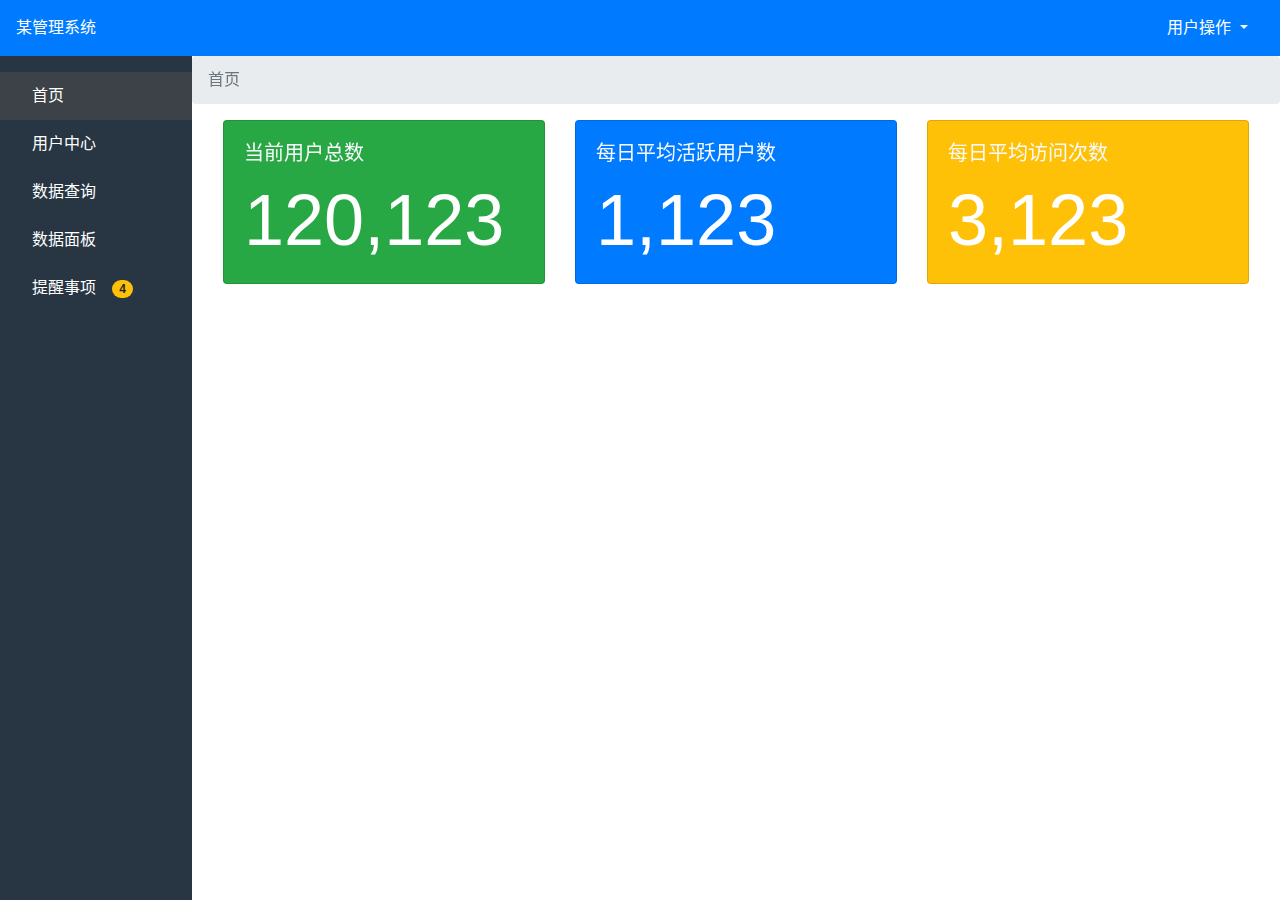
<file: index.html>
<!doctype html>
<html lang="zh-CN">
  <head>
    <meta charset="utf-8">
    <meta name="viewport" content="width=device-width, initial-scale=1, shrink-to-fit=no">
    <link rel="stylesheet" href="css/bootstrap.min.css" >
				<link rel="stylesheet" href="css/style.css" >
  </head>
  <body>
			<nav class="navbar navbar-dark bg-primary fixed-top text-white">
				某管理系统
				<div class="dropdown">
					<a class="nav-link dropdown-toggle text-white" href="#" id="navbarDropdown" role="button" data-toggle="dropdown"
					 aria-haspopup="true" aria-expanded="false">
						用户操作
					</a>
					<div class="dropdown-menu" aria-labelledby="navbarDropdown">
						<a class="dropdown-item" href="#">个人中心</a>
						<div class="dropdown-divider"></div>
						<a class="dropdown-item" href="#">退出</a>
					</div>
				</div>
			</nav>
			<div class="fixed-left pt-3 b ">
			   <ul class="nav flex-column ">
			    <li class="active">
			     <a href="index.html" class=" text-white a nav-link float-left ">首页</a>
			    <li>
			     <a href="user.html " class=" text-white a nav-link float-left">用户中心</a>
			    </li>
			    <li>
			     <a href="search.html" class=" text-white a nav-link float-left">数据查询</a>
			    </li>
			    <li>
			     <a href="data.html" class=" text-white a nav-link float-left">数据面板</a>
			    </li>
							 <li>
			    <li>
			     <a href="tip.html" class=" text-white a nav-link float-left">提醒事项<span class="badge badge-pill badge-warning ml-3">4</span></a>
			    </li>
			   </ul>
			  </div> 
				<div class="zt position-fixed overflow-auto">
					<nav aria-label="breadcrumb">
					  <ol class="breadcrumb">
					    <li class="breadcrumb-item active" aria-current="page">首页</li>
					  </ol>
					</nav>
			<div class="container-fluid">
							<div class="row pr-3 pl-3 ">
								<div class="col-lg-4">
									<div class="card text-white bg-success mb-2">
										<div class="card-body">
											<h5 class="card-title text-light">当前用户总数</h5>
											<p class="card-text display-3">120,123</p>
										</div>
									</div>
								</div>
								<div class=" col-lg-4">
									<div class="card text-white bg-primary mb-2">
										<div class="card-body">
											<h5 class="card-title text-light">每日平均活跃用户数</h5>
											<p class="card-text display-3">1,123</p>
										</div>
									</div>
								</div>
								<div class=" col-lg-4">
									<div class="card text-white bg-warning mb-2">
										<div class="card-body">
											<h5 class="card-title text-light">每日平均访问次数</h5>
											<p class="card-text display-3">3,123</p>
										</div>
									</div>
								</div>
							</div>
			  </div>
					</div>
    <script src="js/jquery.slim.min.js"  ></script>
    <script src="js/bootstrap.bundle.min.js"  ></script>
</html>
</file>
<file: css/style.css>
.fixed-left {
 background-color: #283643;
 width: 12rem;
 position: fixed;
 top:3.5rem;
 bottom: 0px;
 margin-bottom:0px;
	padding-top:1rem;
}
.a{
 padding: 0px 2rem;
 height: 3rem;
 text-align: center;
 line-height: 3rem;
 }
	.b ul li.active,.b ul li:hover{
		background-color: #3c4248;
	}

.zt{
	position: fixed;
	top: 3.5rem;
	bottom: 0px;
	left: 12rem;
	right: 0px;
	
}
.breadcrumb{
	width: 100%;
}
.bg{
	padding:0rem 1rem;
	
}
.fl{
  float:right;
}
.form-inline{
	padding: 1rem;
}
.tx{
	padding:0rem 1rem;
}
h6{
	height: 3rem;
 line-height:3rem;
	color: #6c757d;
	border-bottom:2px solid #e9ecef ;
}
</file>
